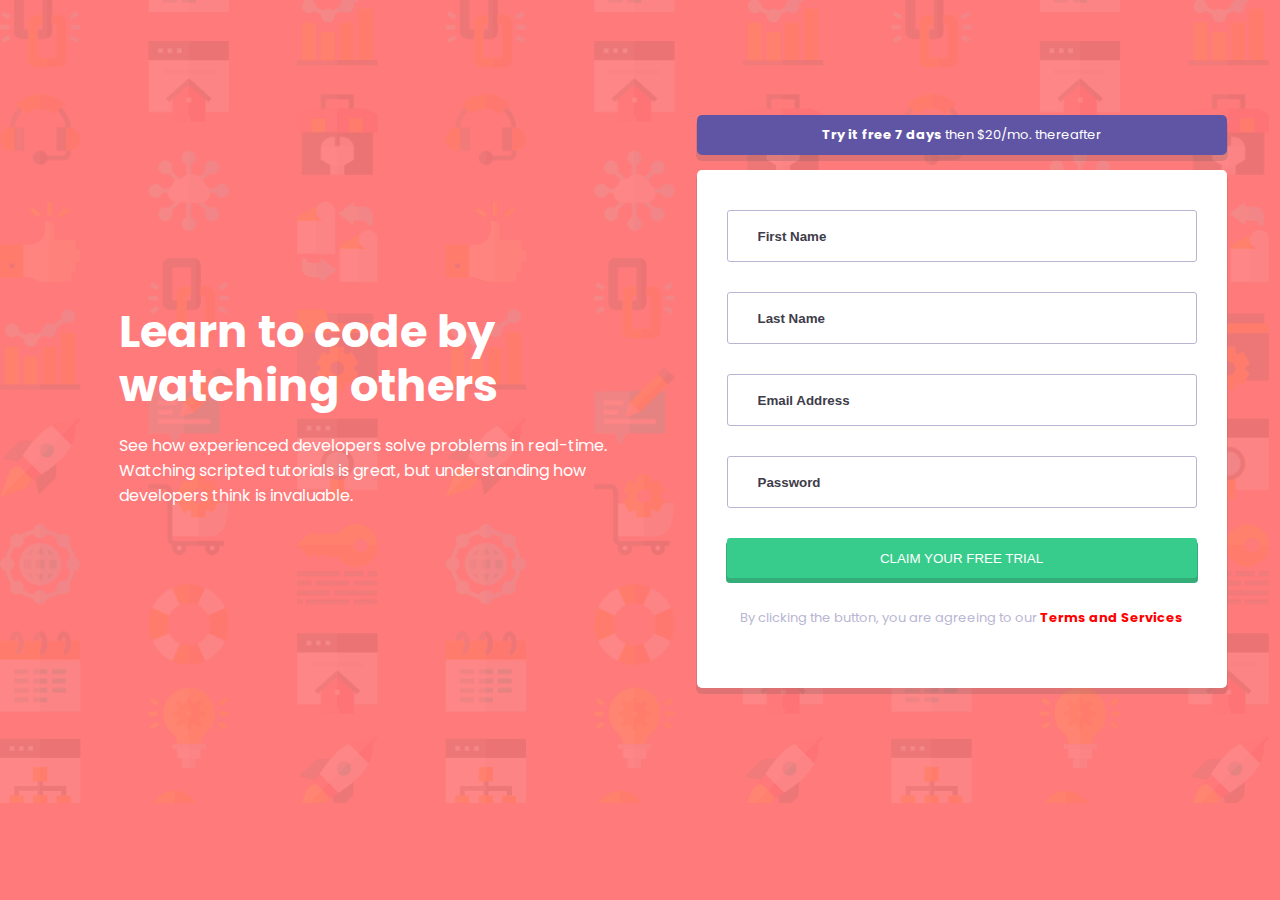
<file: index.html>
<!DOCTYPE html>
<html lang="en">
<head>
    <meta charset="UTF-8">
    <meta http-equiv="X-UA-Compatible" content="IE=edge">
    <meta name="viewport" content="width=device-width, initial-scale=1.0">
    <link href="https://fonts.googleapis.com/css2?family=Poppins:wght@400;500;600;700&display=swap" rel="stylesheet">
    <link rel="icon" type="image/png" sizes="32x32" href="favicon-32x32.png">
    <link rel="stylesheet" href="style.css">
    <title>Registration Form</title>     
</head>
<body>
    <main>
    <div class="someText">
        <h1>Learn to code by <br>watching others </h1>
        <p>See how experienced developers solve problems in real-time.</p>
        <p>Watching scripted tutorials is great, but understanding how<br> developers think is invaluable.</p>
    </div>
    <div class="form">
        <p class="form-intro"><strong>Try it free 7 days </strong>then $20/mo. thereafter</p>
        <form>
            <input type="text" name="fname" placeholder="First Name" required>
            <input type="text" name="lname" placeholder="Last Name" required>
            <input type="email" name="email" placeholder="Email Address" required>
            <input type="password" name="password" placeholder="Password" required>
            <input type="submit" name="submit" id="submit" value="CLAIM YOUR FREE TRIAL">
            <span>By clicking the button, you are agreeing to our <strong>Terms and Services</strong></span>
        </form>
    </div>
    </main>
</body>
</html>
</file>
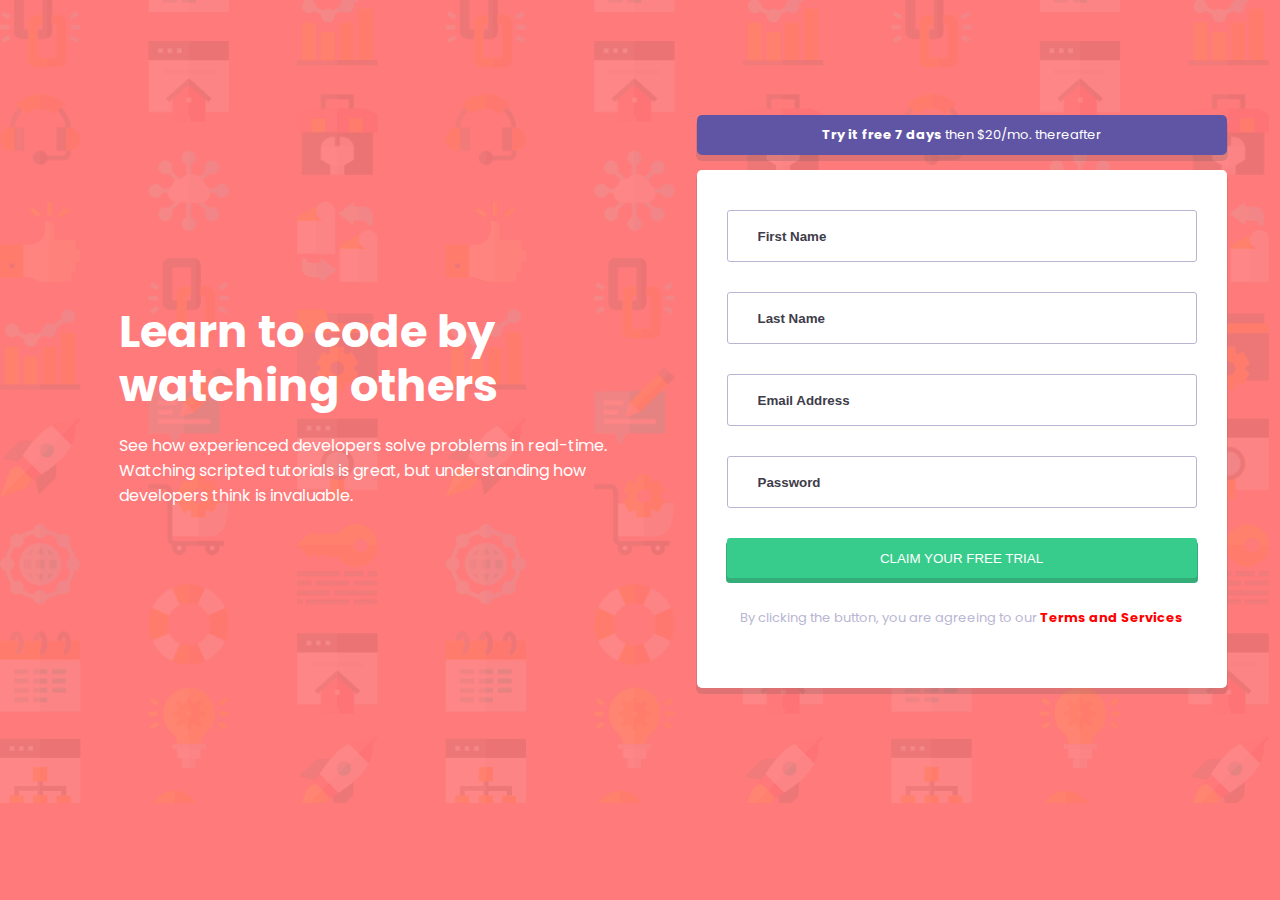
<file: registerzuri.html>
<!DOCTYPE html>
<html lang="en">
<head>
    <meta charset="UTF-8">
    <meta http-equiv="X-UA-Compatible" content="IE=edge">
    <meta name="viewport" content="width=device-width, initial-scale=1.0">
    <link href="https://fonts.googleapis.com/css2?family=Poppins:wght@400;500;600;700&display=swap" rel="stylesheet">
    <link rel="icon" type="image/png" sizes="32x32" href="favicon-32x32.png">
    <link rel="stylesheet" href="style.css">
    <title>Registration Form</title>     
</head>
<body>
    <main>
    <div class="someText">
        <h1>Learn to code by <br>watching others </h1>
        <p>See how experienced developers solve problems in real-time.</p>
        <p>Watching scripted tutorials is great, but understanding how<br> developers think is invaluable.</p>
    </div>
    <div class="form">
        <p class="form-intro"><strong>Try it free 7 days </strong>then $20/mo. thereafter</p>
        <form>
            <input type="text" name="fname" placeholder="First Name" required>
            <input type="text" name="lname" placeholder="Last Name" required>
            <input type="email" name="email" placeholder="Email Address" required>
            <input type="password" name="password" placeholder="Password" required>
            <input type="submit" name="submit" id="submit" value="CLAIM YOUR FREE TRIAL">
            <span>By clicking the button, you are agreeing to our <strong>Terms and Services</strong></span>
        </form>
    </div>
    </main>
</body>
</html>
</file>
<file: style.css>
*{
            margin: 0;
            padding: 0;
        }
       
        body{
            background-image: url("bg-intro-desktop.png");
            background-color: hsl(0, 100%, 74%);
            background-repeat: no-repeat;
            background-size: cover;
            font-family: 'Poppins', sans-serif;
        }
        main{
            display: flex;
            gap: 90px;
            place-content: center center;
            margin: 115px 10px;
            color: white;
        }
        form{
            background-color: white;
            display: flex;
            flex-direction: column;
            gap:30px;
            margin-top: 15px;
            padding: 40px 30px 60px;
            border-radius: 5px;
            width: 470px;
            box-shadow: 0 5px 0 1px rgba(81,81,81,0.186);
        }
        
        h1{
            margin-bottom: 20px;
            font-weight: 700;
            font-size: 2.8rem;
            line-height: 1.2;

        }
        input{
            height: 30px;
            padding: 10px 30px;
            border-radius: 3px;

            border: 1px solid hsl(246, 25%, 77%);

        }
        
        
        #submit{
            background: hsl(154, 59%, 51%);
            border: none;
            height: 40px;
            color: white;
            box-shadow: 0 4px 0 1px hsl(154, 54%, 44%);
            cursor:pointer;
        }
        #submit:active{
            background: hsl(154, 100%, 60%);
        }
        
        .form-intro{
            background-color: hsl(248, 32%, 49%);
            text-align: center;
            padding: 10px;
            border-radius: 5px;
            font-size: 13px;
            box-shadow: 0 5px 0 1px rgba(81,81,81,0.186);
        }
        ::-webkit-input-placeholder{
            color:hsl(249, 10%, 26%);
            font-weight: 700;
        }
        ::-moz-placeholder{
            color:hsl(249, 10%, 26%);
            font-weight: 700;
        }
        span{
            color: hsl(246, 25%, 77%);
            font-size: 13px;
            text-align: center;
        }
        span>strong{
            color: red;
        }
        .someText{
            display: flex;
            justify-content: center;
            flex-direction: column;
            font-size: 16px;
            margin: 10px 0px 0px 65px;
            line-height: 35px;
        }
        .someText > p{
            line-height: 25px ;
        }
        @media screen and (max-width:900px){
            body{
                background-image: url("bg-intro-mobile.png");
            }
            main{
               display: flex;
               gap: 40px;
               place-content: center center;
               flex-direction: column;
               margin: 100px 10px 10px 5px;
            }
            h1{
                font-size: 1.8rem;
            }
            form{
                width: 300px;
            }
            .form-intro{
                width: 340px;
            }
            .someText{
                text-align: center;
                margin: 0px;
            }
                
        }
</file>
